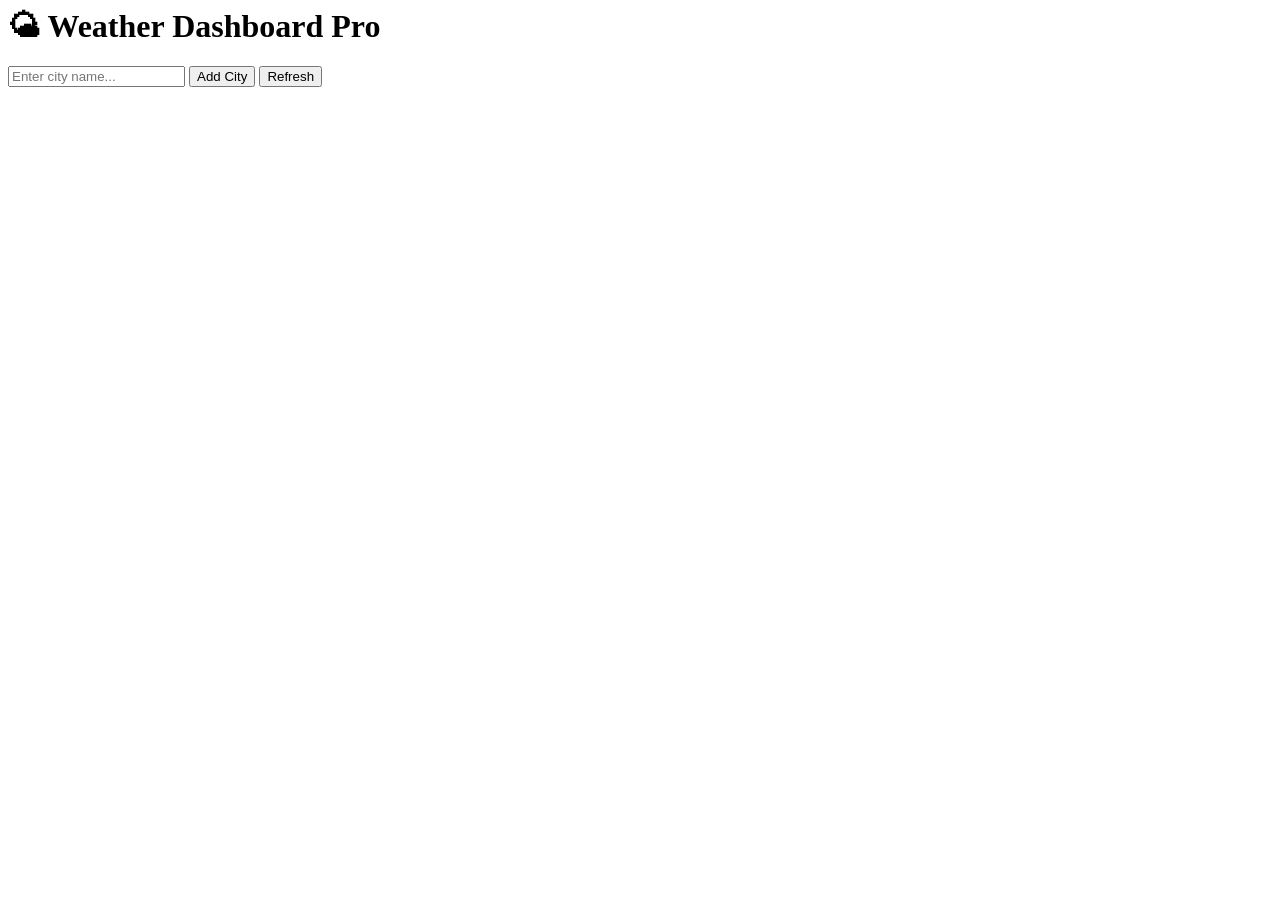
<file: index.html>
<body>

    <h1 class="title">🌤 Weather Dashboard Pro</h1>

    <div class="controls">
        <input type="text" id="city-input" placeholder="Enter city name..." />
        <button id="add-city">Add City</button>
        <button id="refresh">Refresh</button>
    </div>

    <div id="loader" class="loader hidden"></div>
    <div id="error" class="error hidden"></div>

    <div id="weather-container" class="weather-container"></div>

    <script src="script.js"></script>
</body>
</file>
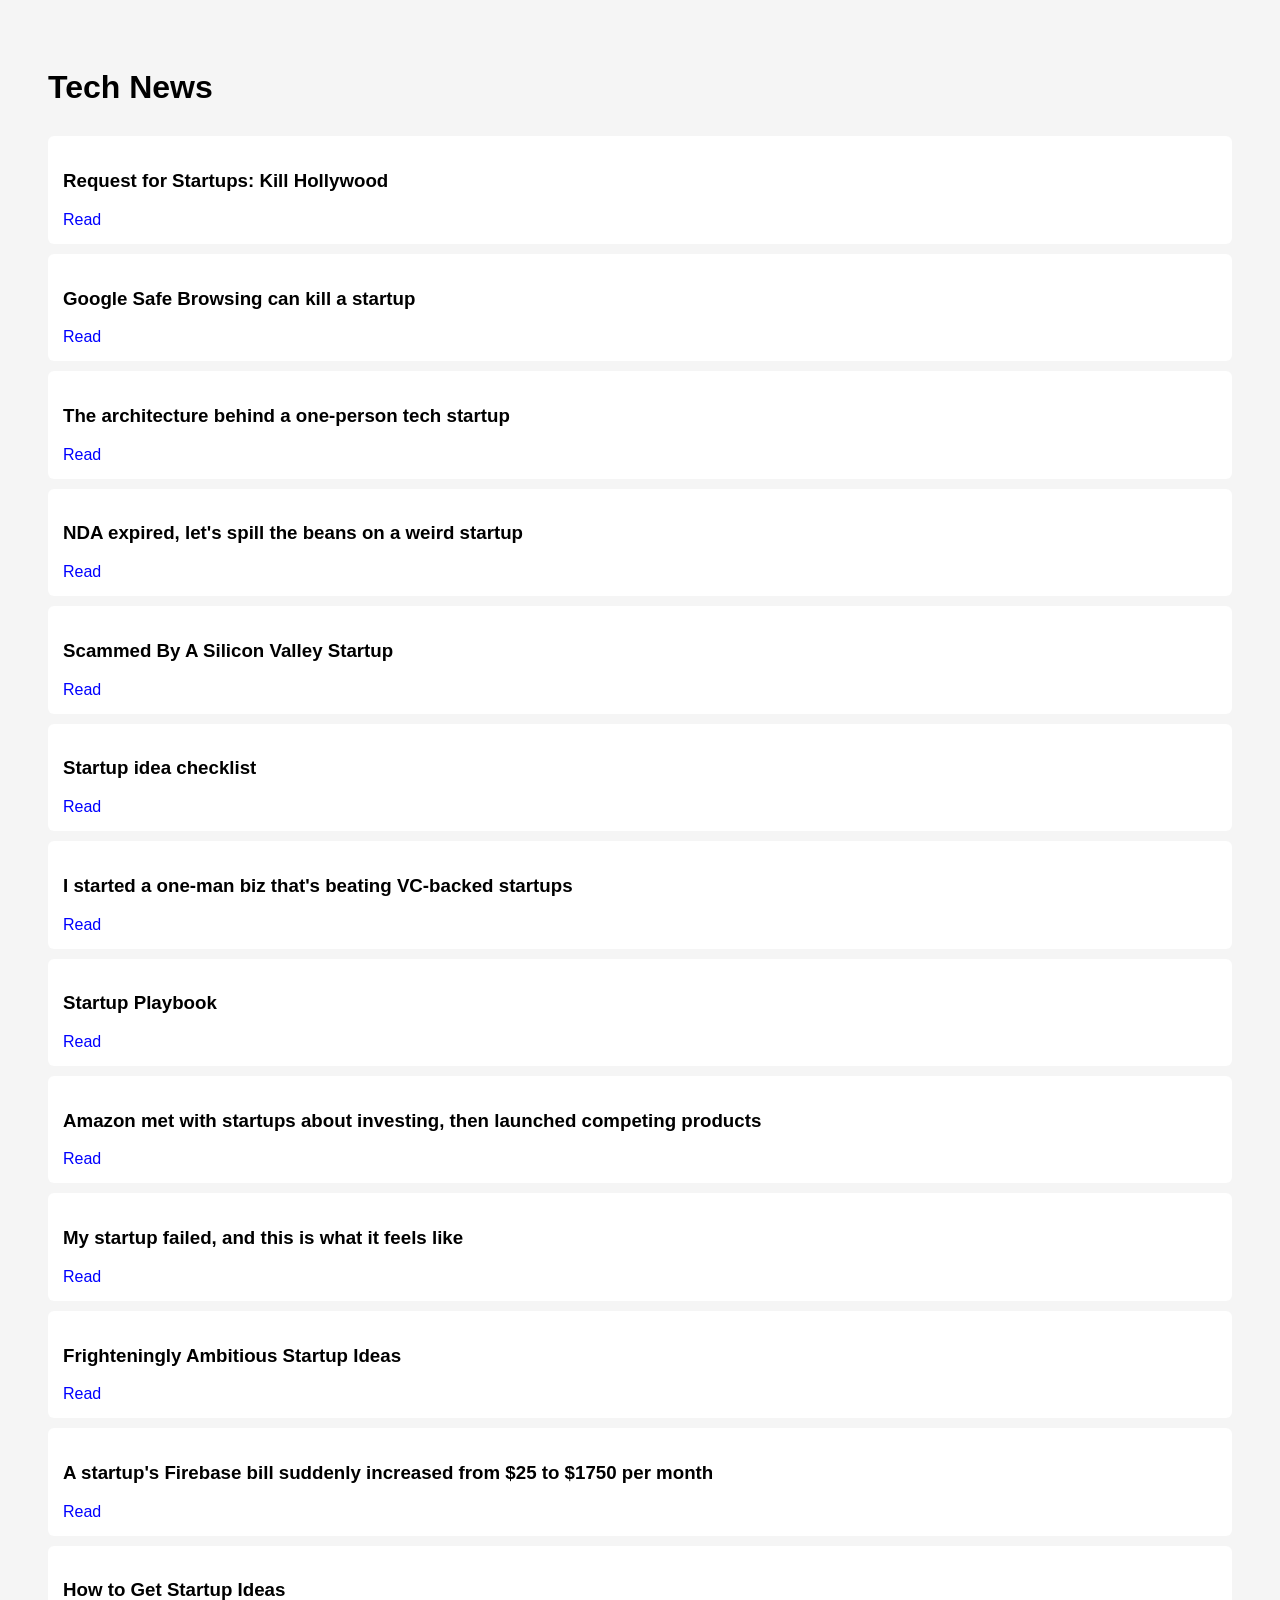
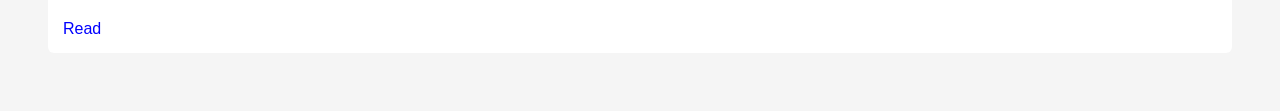
<file: news.html>
<!DOCTYPE html>
<html>
<head>
  <title>Tech News</title>
  <link rel="stylesheet" href="news.css">
</head>

<body>

<h1>Tech News</h1>

<div id="news-container"></div>

<script src="news.js"></script>

</body>
</html>
</file>
<file: news.css>
body{
  font-family: Arial;
  background:#f5f5f5;
  padding:40px;
}

h1{
  margin-bottom:30px;
}

.news{
  background:white;
  padding:15px;
  margin-bottom:10px;
  border-radius:6px;
}

.news a{
  display:block;
  margin-top:8px;
  color:blue;
  text-decoration:none;
}

.news a:hover{
  text-decoration:underline;
}
</file>
